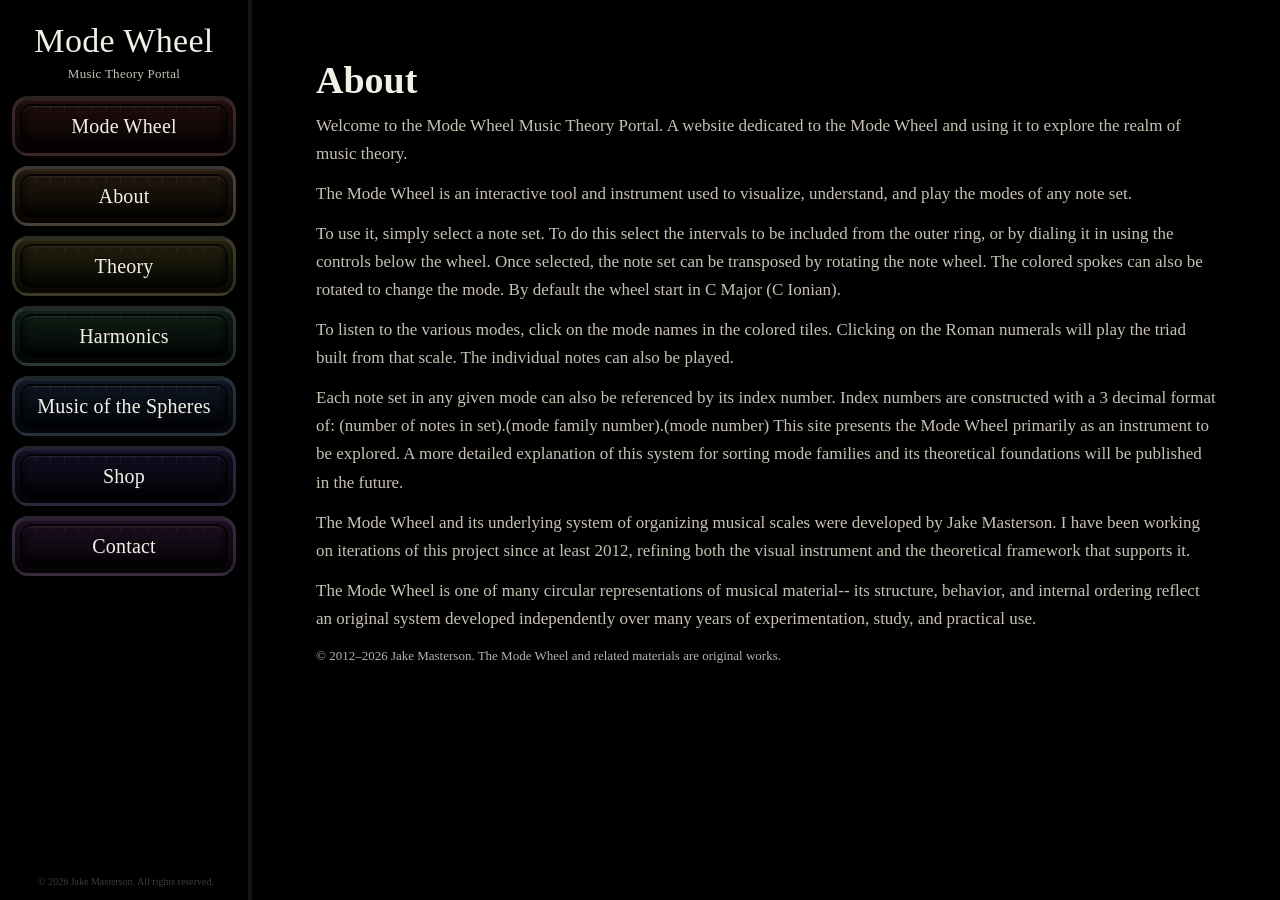
<file: about.html>
<!doctype html>
<html lang="en">
<head>
  <meta charset="utf-8" />
  <meta name="viewport" content="width=device-width, initial-scale=1" />
  <title>About — Mode Wheel</title>
  <meta name="description" content="Mode Wheel: an interactive instrument for exploring modes, scales, and harmonic structure." />
  <link rel="stylesheet" href="assets/site.css?v=5" />
</head>
<body>
  <div class="page">
    <aside class="rail stone" aria-label="Site navigation">
      <div class="brand">
        <a href="index.html">
          <div class="title">Mode Wheel</div>
          <div class="subtitle">Music Theory Portal</div>
        </a>
      </div>
 <a href="index.html" class="navbtn" style="--accent:var(--c-modewheel)"><span class="label">Mode Wheel</span></a>
      <a href="about.html" class="navbtn is-current" style="--accent:var(--c-about)"><span class="label">About</span></a>
      <a href="theory.html" class="navbtn" style="--accent:var(--c-theory)"><span class="label">Theory</span></a>
      <a href="harmonics.html" class="navbtn" style="--accent:var(--c-harmonics)"><span class="label">Harmonics</span></a>
      <a href="spheres.html" class="navbtn" style="--accent:var(--c-spheres)"><span class="label">Music of the Spheres</span></a>
      <a href="shop.html" class="navbtn" style="--accent:var(--c-shop)"><span class="label">Shop</span></a>
      <a href="contact.html" class="navbtn" style="--accent:var(--c-contact)"><span class="label">Contact</span></a>
    </aside>

    <div class="content">
      <header class="topbar stone mobile-header" aria-label="Mobile header">
        <div class="mobile-header-inner">
          <a class="brand" href="index.html" aria-label="Mode Wheel home">
            <div class="title">Mode Wheel</div>
            <div class="subtitle">Music Theory Portal</div>
          </a>

          <button class="hamburger" type="button" aria-label="Open menu" aria-expanded="false">☰</button>
        </div>

        <nav class="mobile-drawer" aria-label="Mobile navigation" hidden>
        <a href="index.html" class="navbtn" style="--accent:var(--c-modewheel)"><span class="label">Mode Wheel</span></a>
        <a href="about.html" class="navbtn is-current" style="--accent:var(--c-about)"><span class="label">About</span></a>
        <a href="theory.html" class="navbtn" style="--accent:var(--c-theory)"><span class="label">Theory</span></a>
        <a href="harmonics.html" class="navbtn" style="--accent:var(--c-harmonics)"><span class="label">Harmonics</span></a>
        <a href="spheres.html" class="navbtn" style="--accent:var(--c-spheres)"><span class="label">Music of the Spheres</span></a>
        <a href="shop.html" class="navbtn" style="--accent:var(--c-shop)"><span class="label">Shop</span></a>
        <a href="contact.html" class="navbtn" style="--accent:var(--c-contact)"><span class="label">Contact</span></a>
        </nav>
      </header>

      <main class="main">
        
<section class="card stone frame-outer"><div class="inlay"><div class="inlay">
  <h1>About</h1>
  <p>Welcome to the Mode Wheel Music Theory Portal. A website dedicated to the Mode Wheel and using it to explore the realm of music theory.</p>

<p>The Mode Wheel is an interactive tool and instrument used to visualize, understand, and play the modes of any note set.</p>

<p>To use it, simply select a note set. To do this select the intervals to be included from the outer ring, or by dialing it in using the controls below the wheel. Once selected, the note set can be transposed by rotating the note wheel. The colored spokes can also be rotated to change the mode. By default the wheel start in C Major (C Ionian).</p>

<p>To listen to the various modes, click on the mode names in the colored tiles. Clicking on the Roman numerals will play the triad built from that scale. The individual notes can also be played.</p>

<p>Each note set in any given mode can also be referenced by its index number. Index numbers are constructed with a 3 decimal format of: (number of notes in set).(mode family number).(mode number)
This site presents the Mode Wheel primarily as an instrument to be explored. A more detailed explanation of this system for sorting mode families and its theoretical foundations will be published in the future.</p>

<p>The Mode Wheel and its underlying system of organizing musical scales were developed by Jake Masterson. I have been working on iterations of this project since at least 2012, refining both the visual instrument and the theoretical framework that supports it.</p>

<p>The Mode Wheel is one of many circular representations of musical material-- its structure, behavior, and internal ordering reflect an original system developed independently over many years of experimentation, study, and practical use.
</p>

  <p class="note">© 2012–2026 Jake Masterson. The Mode Wheel and related materials are original works.</p>
</div></div></section>

      </main>

      <footer class="footer">
        © 2026 Jake Masterson. All rights reserved.
      </footer>
    </div>
  </div>
  <script src="assets/mobile-nav.js?v=5"></script>
</body>
</html>
</file>
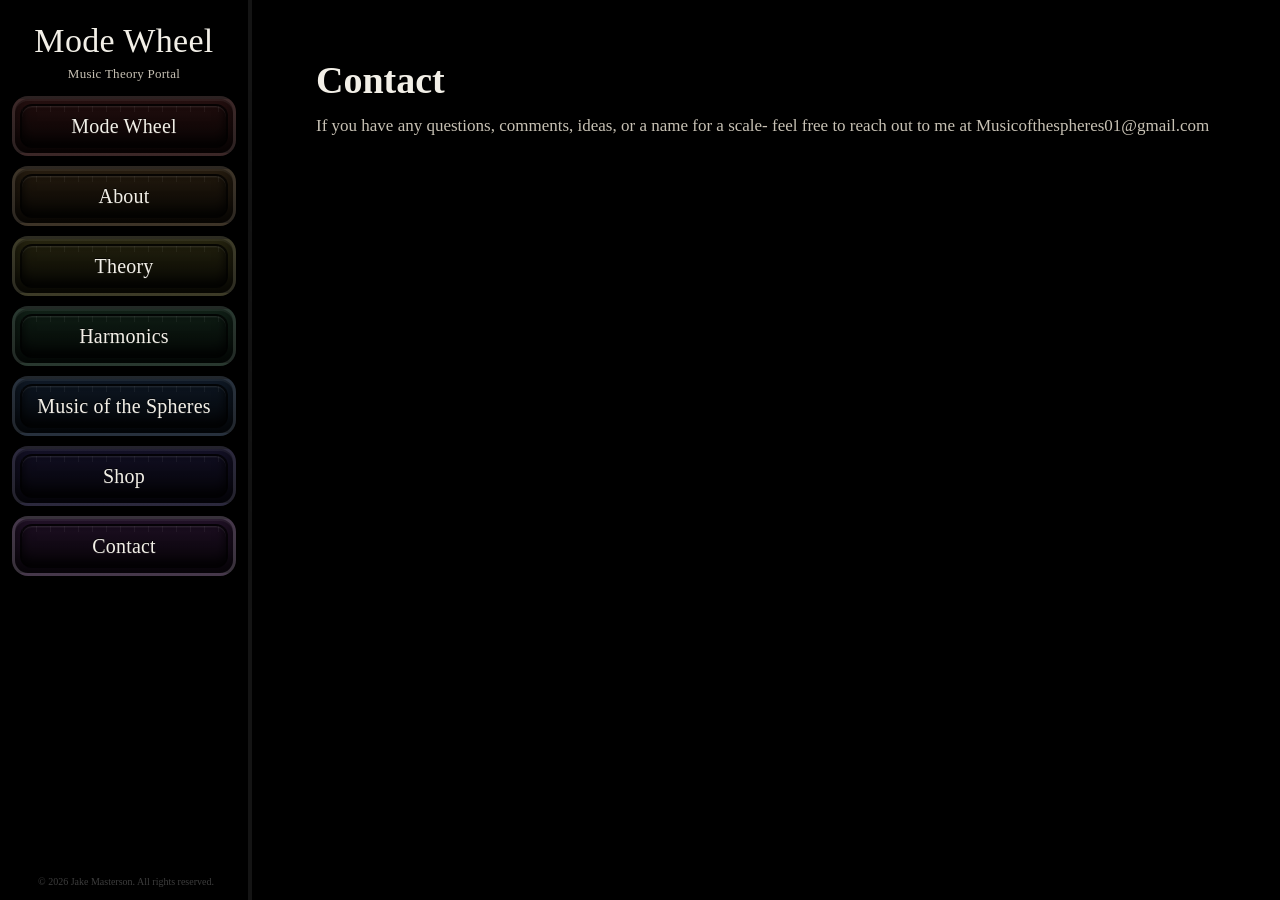
<file: contact.html>
<!doctype html>
<html lang="en">
<head>
  <meta charset="utf-8" />
  <meta name="viewport" content="width=device-width, initial-scale=1" />
  <title>Contact — Mode Wheel</title>
  <meta name="description" content="Mode Wheel: an interactive instrument for exploring modes, scales, and harmonic structure." />
  <link rel="stylesheet" href="assets/site.css?v=5" />
</head>
<body>
  <div class="page">
    <aside class="rail stone" aria-label="Site navigation">
      <div class="brand">
        <a href="index.html">
          <div class="title">Mode Wheel</div>
          <div class="subtitle">Music Theory Portal</div>
        </a>
      </div>
<a href="index.html" class="navbtn" style="--accent:var(--c-modewheel)"><span class="label">Mode Wheel</span></a>
      <a href="about.html" class="navbtn" style="--accent:var(--c-about)"><span class="label">About</span></a>
 <a href="theory.html" class="navbtn" style="--accent:var(--c-theory)"><span class="label">Theory</span></a>
      <a href="harmonics.html" class="navbtn" style="--accent:var(--c-harmonics)"><span class="label">Harmonics</span></a>
      <a href="spheres.html" class="navbtn" style="--accent:var(--c-spheres)"><span class="label">Music of the Spheres</span></a>
      <a href="shop.html" class="navbtn" style="--accent:var(--c-shop)"><span class="label">Shop</span></a>
      <a href="contact.html" class="navbtn is-current" style="--accent:var(--c-contact)"><span class="label">Contact</span></a>
    </aside>

    <div class="content">
      <header class="topbar stone mobile-header" aria-label="Mobile header">
        <div class="mobile-header-inner">
          <a class="brand" href="index.html" aria-label="Mode Wheel home">
            <div class="title">Mode Wheel</div>
            <div class="subtitle">Music Theory Portal</div>
          </a>

          <button class="hamburger" type="button" aria-label="Open menu" aria-expanded="false">☰</button>
        </div>

        <nav class="mobile-drawer" aria-label="Mobile navigation" hidden>
        <a href="index.html" class="navbtn" style="--accent:var(--c-modewheel)"><span class="label">Mode Wheel</span></a>
        <a href="about.html" class="navbtn" style="--accent:var(--c-about)"><span class="label">About</span></a>
        <a href="theory.html" class="navbtn" style="--accent:var(--c-theory)"><span class="label">Theory</span></a>
        <a href="harmonics.html" class="navbtn" style="--accent:var(--c-harmonics)"><span class="label">Harmonics</span></a>
        <a href="spheres.html" class="navbtn" style="--accent:var(--c-spheres)"><span class="label">Music of the Spheres</span></a>
        <a href="shop.html" class="navbtn" style="--accent:var(--c-shop)"><span class="label">Shop</span></a>
        <a href="contact.html" class="navbtn is-current" style="--accent:var(--c-contact)"><span class="label">Contact</span></a>
        </nav>
      </header>

      <main class="main">
        
<section class="card stone frame-outer"><div class="inlay"><div class="inlay">
  <h1>Contact</h1>
  <p>If you have any questions, comments, ideas, or a name for a scale- feel free to reach out to me at Musicofthespheres01@gmail.com</p>
</div></div></section>

      </main>

      <footer class="footer">
        © 2026 Jake Masterson. All rights reserved.
      </footer>
    </div>
  </div>
  <script src="assets/mobile-nav.js?v=5"></script>
</body>
</html>
</file>
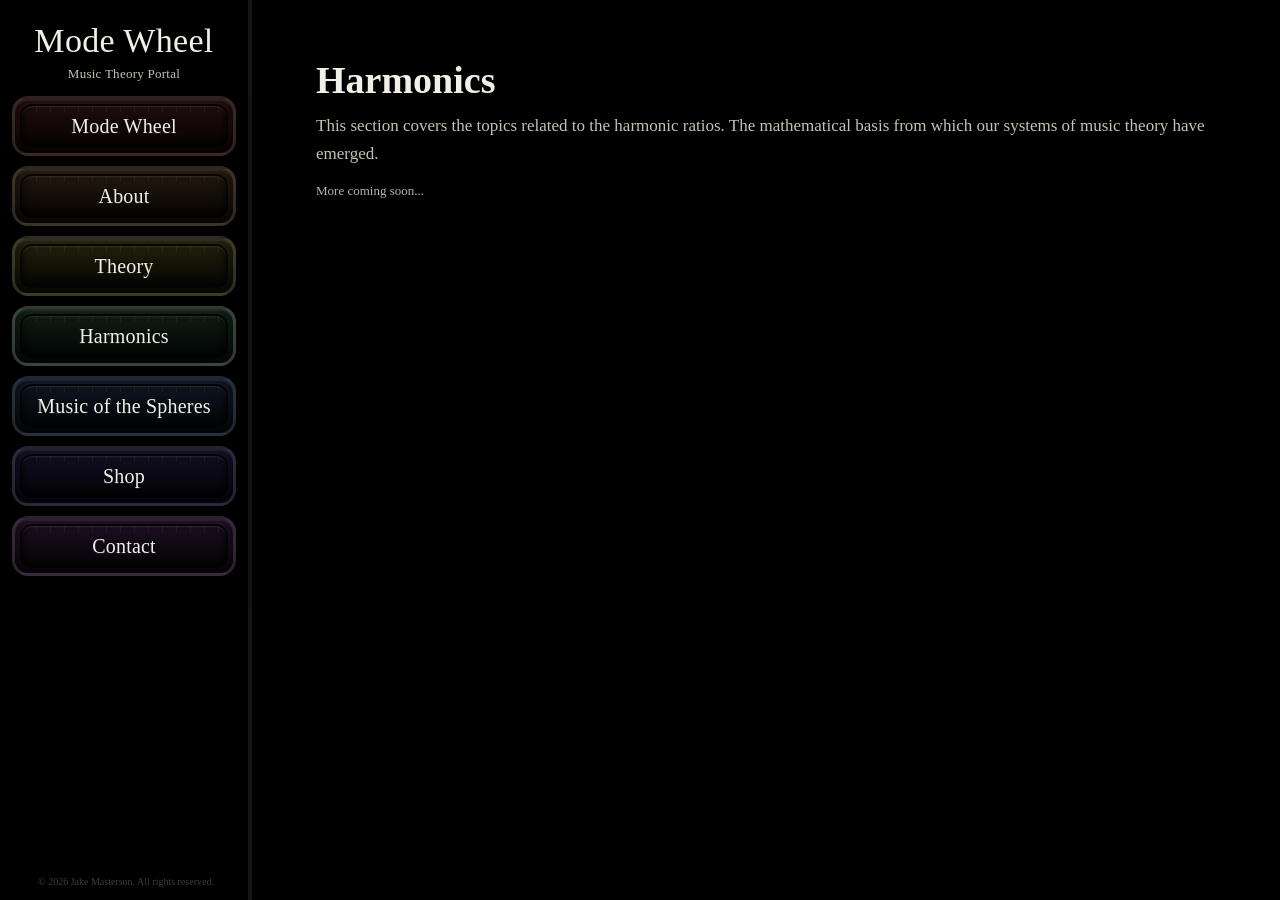
<file: harmonics.html>
<!doctype html>
<html lang="en">
<head>
  <meta charset="utf-8" />
  <meta name="viewport" content="width=device-width, initial-scale=1" />
  <title>Harmonics — Mode Wheel</title>
  <meta name="description" content="Mode Wheel: an interactive instrument for exploring modes, scales, and harmonic structure." />
  <link rel="stylesheet" href="assets/site.css?v=5" />
</head>
<body>
  <div class="page">
    <aside class="rail stone" aria-label="Site navigation">
      <div class="brand">
        <a href="index.html">
          <div class="title">Mode Wheel</div>
          <div class="subtitle">Music Theory Portal</div>
        </a>
      </div>
<a href="index.html" class="navbtn" style="--accent:var(--c-modewheel)"><span class="label">Mode Wheel</span></a>
      <a href="about.html" class="navbtn" style="--accent:var(--c-about)"><span class="label">About</span></a>
  <a href="theory.html" class="navbtn" style="--accent:var(--c-theory)"><span class="label">Theory</span></a>
      <a href="harmonics.html" class="navbtn is-current" style="--accent:var(--c-harmonics)"><span class="label">Harmonics</span></a>
      <a href="spheres.html" class="navbtn" style="--accent:var(--c-spheres)"><span class="label">Music of the Spheres</span></a>
      <a href="shop.html" class="navbtn" style="--accent:var(--c-shop)"><span class="label">Shop</span></a>
      <a href="contact.html" class="navbtn" style="--accent:var(--c-contact)"><span class="label">Contact</span></a>
    </aside>

    <div class="content">
      <header class="topbar stone mobile-header" aria-label="Mobile header">
        <div class="mobile-header-inner">
          <a class="brand" href="index.html" aria-label="Mode Wheel home">
            <div class="title">Mode Wheel</div>
            <div class="subtitle">Music Theory Portal</div>
          </a>

          <button class="hamburger" type="button" aria-label="Open menu" aria-expanded="false">☰</button>
        </div>

        <nav class="mobile-drawer" aria-label="Mobile navigation" hidden>
        <a href="index.html" class="navbtn" style="--accent:var(--c-modewheel)"><span class="label">Mode Wheel</span></a>
        <a href="about.html" class="navbtn" style="--accent:var(--c-about)"><span class="label">About</span></a>
        <a href="theory.html" class="navbtn" style="--accent:var(--c-theory)"><span class="label">Theory</span></a>
        <a href="harmonics.html" class="navbtn is-current" style="--accent:var(--c-harmonics)"><span class="label">Harmonics</span></a>
        <a href="spheres.html" class="navbtn" style="--accent:var(--c-spheres)"><span class="label">Music of the Spheres</span></a>
        <a href="shop.html" class="navbtn" style="--accent:var(--c-shop)"><span class="label">Shop</span></a>
        <a href="contact.html" class="navbtn" style="--accent:var(--c-contact)"><span class="label">Contact</span></a>
        </nav>
      </header>

      <main class="main">
        
<section class="card stone frame-outer"><div class="inlay"><div class="inlay">
  <h1>Harmonics</h1>
  <p>This section covers the topics related to the harmonic ratios. The mathematical basis from which our systems of music theory have emerged.</p>
  <p class="note">More coming soon...</p>
</div></div></section>

      </main>

      <footer class="footer">
        © 2026 Jake Masterson. All rights reserved.
      </footer>
    </div>
  </div>
  <script src="assets/mobile-nav.js?v=5"></script>
</body>
</html>
</file>
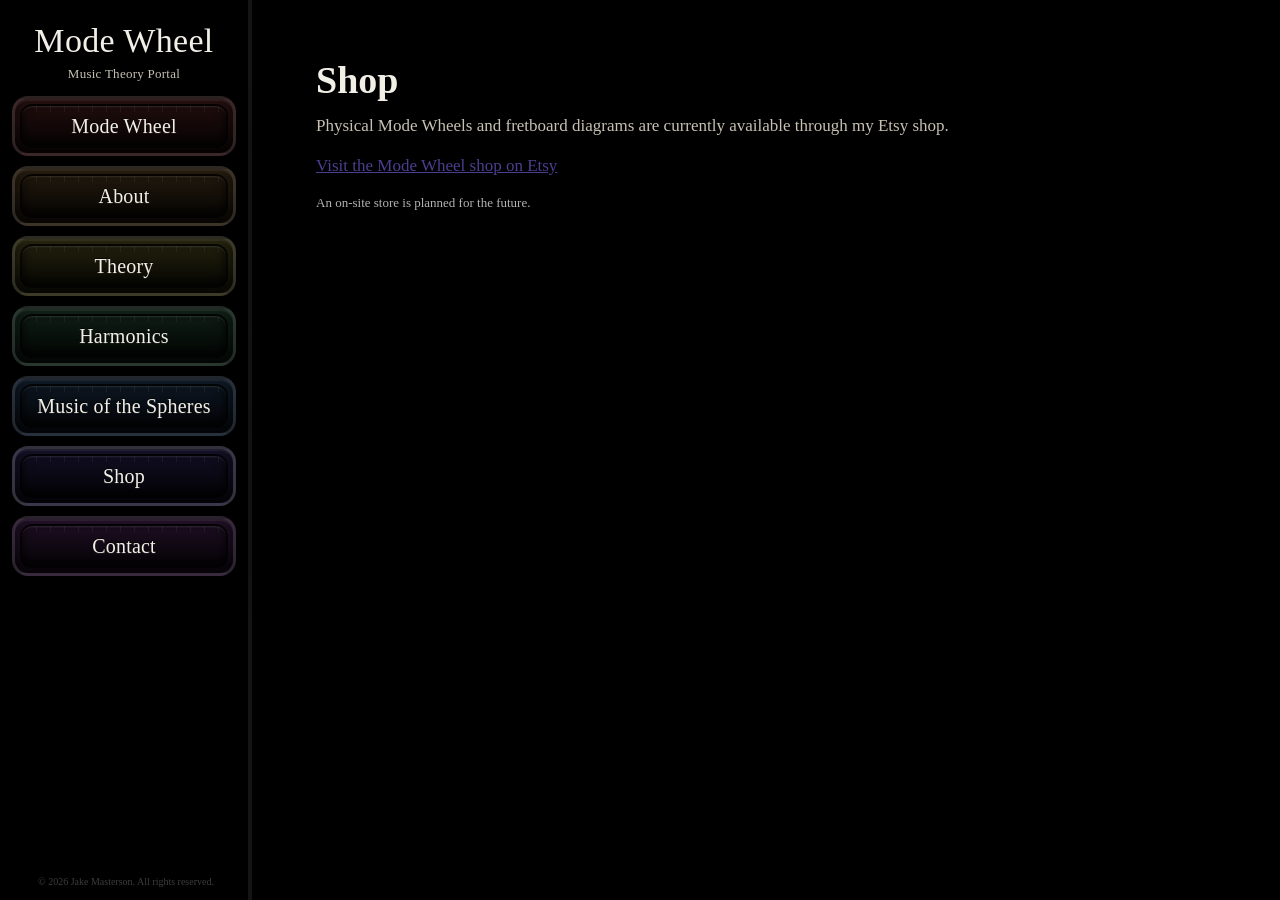
<file: shop.html>
<!doctype html>
<html lang="en">
<head>
  <meta charset="utf-8" />
  <meta name="viewport" content="width=device-width, initial-scale=1" />
  <title>Shop — Mode Wheel</title>
  <meta name="description" content="Mode Wheel: an interactive instrument for exploring modes, scales, and harmonic structure." />
  <link rel="stylesheet" href="assets/site.css?v=5" />
</head>
<body>
  <div class="page">
    <aside class="rail stone" aria-label="Site navigation">
      <div class="brand">
        <a href="index.html">
          <div class="title">Mode Wheel</div>
          <div class="subtitle">Music Theory Portal</div>
        </a>
      </div>
 <a href="index.html" class="navbtn" style="--accent:var(--c-modewheel)"><span class="label">Mode Wheel</span></a>
      <a href="about.html" class="navbtn" style="--accent:var(--c-about)"><span class="label">About</span></a>
 <a href="theory.html" class="navbtn" style="--accent:var(--c-theory)"><span class="label">Theory</span></a>
      <a href="harmonics.html" class="navbtn" style="--accent:var(--c-harmonics)"><span class="label">Harmonics</span></a>
      <a href="spheres.html" class="navbtn" style="--accent:var(--c-spheres)"><span class="label">Music of the Spheres</span></a>
      <a href="shop.html" class="navbtn is-current" style="--accent:var(--c-shop)"><span class="label">Shop</span></a>
      <a href="contact.html" class="navbtn" style="--accent:var(--c-contact)"><span class="label">Contact</span></a>
    </aside>

    <div class="content">
      <header class="topbar stone mobile-header" aria-label="Mobile header">
        <div class="mobile-header-inner">
          <a class="brand" href="index.html" aria-label="Mode Wheel home">
            <div class="title">Mode Wheel</div>
            <div class="subtitle">Music Theory Portal</div>
          </a>

          <button class="hamburger" type="button" aria-label="Open menu" aria-expanded="false">☰</button>
        </div>

        <nav class="mobile-drawer" aria-label="Mobile navigation" hidden>
        <a href="index.html" class="navbtn" style="--accent:var(--c-modewheel)"><span class="label">Mode Wheel</span></a>
        <a href="about.html" class="navbtn" style="--accent:var(--c-about)"><span class="label">About</span></a>
        <a href="theory.html" class="navbtn" style="--accent:var(--c-theory)"><span class="label">Theory</span></a>
        <a href="harmonics.html" class="navbtn" style="--accent:var(--c-harmonics)"><span class="label">Harmonics</span></a>
        <a href="spheres.html" class="navbtn" style="--accent:var(--c-spheres)"><span class="label">Music of the Spheres</span></a>
        <a href="shop.html" class="navbtn is-current" style="--accent:var(--c-shop)"><span class="label">Shop</span></a>
        <a href="contact.html" class="navbtn" style="--accent:var(--c-contact)"><span class="label">Contact</span></a>
        </nav>
      </header>

      <main class="main">
        
<section class="card stone frame-outer"><div class="inlay"><div class="inlay">
  <h1>Shop</h1>
  <p>
  Physical Mode Wheels and fretboard diagrams are currently available through my Etsy shop.
</p>

<p>
<a href="https://www.etsy.com/shop/MusicOfTheSphere"
   target="_blank"
   rel="noopener noreferrer"
   style="color: var(--c-shop); text-decoration: underline;">
  Visit the Mode Wheel shop on Etsy
</a>
</p>

<p class="note">
  An on-site store is planned for the future.
</p>
</div></div></section>

      </main>

      <footer class="footer">
        © 2026 Jake Masterson. All rights reserved.
      </footer>
    </div>
  </div>
  <script src="assets/mobile-nav.js?v=5"></script>
</body>
</html>
</file>
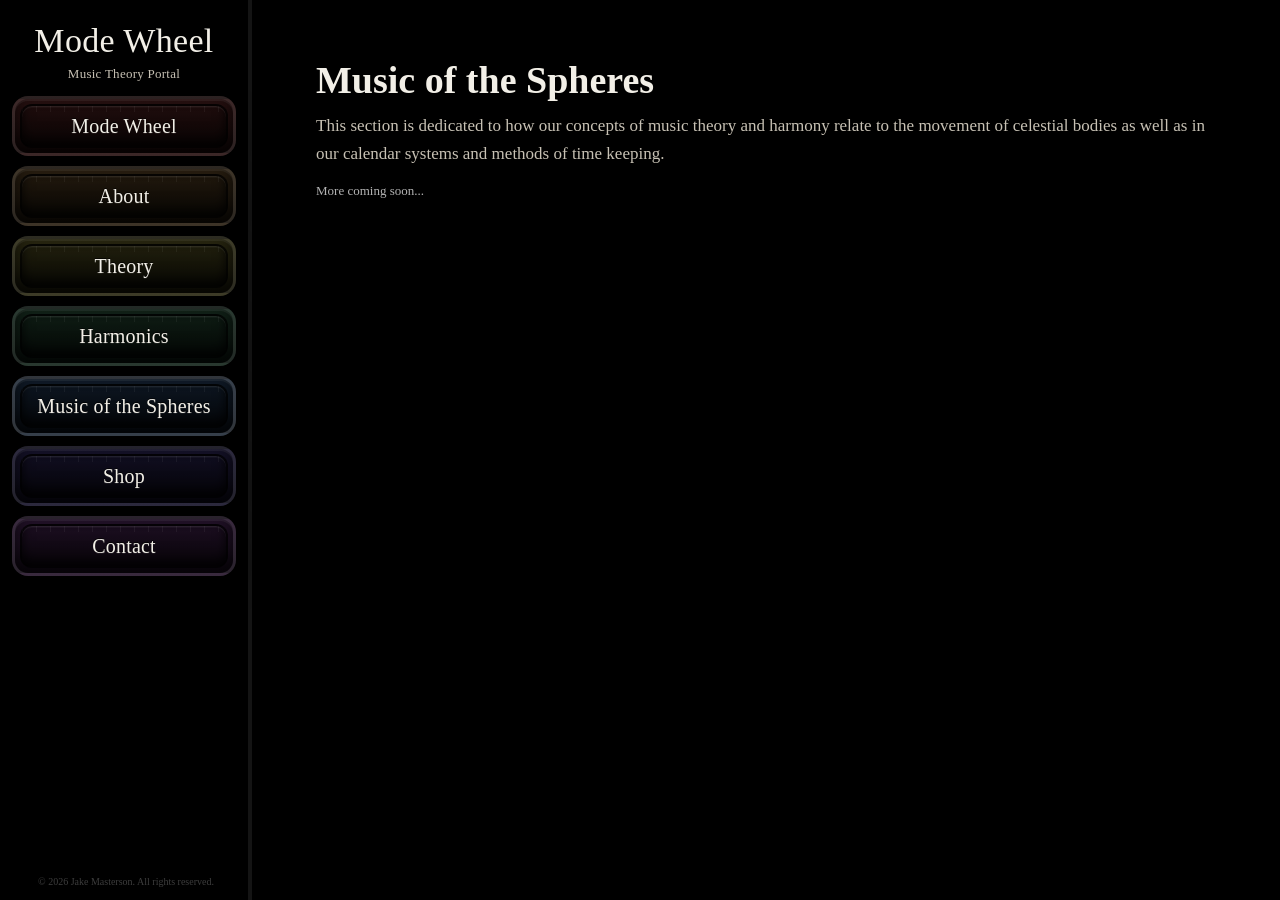
<file: spheres.html>
<!doctype html>
<html lang="en">
<head>
  <meta charset="utf-8" />
  <meta name="viewport" content="width=device-width, initial-scale=1" />
  <title>Music of the Spheres — Mode Wheel</title>
  <meta name="description" content="Mode Wheel: an interactive instrument for exploring modes, scales, and harmonic structure." />
  <link rel="stylesheet" href="assets/site.css?v=5" />
</head>
<body>
  <div class="page">
    <aside class="rail stone" aria-label="Site navigation">
      <div class="brand">
        <a href="index.html">
          <div class="title">Mode Wheel</div>
          <div class="subtitle">Music Theory Portal</div>
        </a>
      </div>
 <a href="index.html" class="navbtn" style="--accent:var(--c-modewheel)"><span class="label">Mode Wheel</span></a>
      <a href="about.html" class="navbtn" style="--accent:var(--c-about)"><span class="label">About</span></a>
      <a href="theory.html" class="navbtn" style="--accent:var(--c-theory)"><span class="label">Theory</span></a>
 <a href="harmonics.html" class="navbtn" style="--accent:var(--c-harmonics)"><span class="label">Harmonics</span></a>
      <a href="spheres.html" class="navbtn is-current" style="--accent:var(--c-spheres)"><span class="label">Music of the Spheres</span></a>
      <a href="shop.html" class="navbtn" style="--accent:var(--c-shop)"><span class="label">Shop</span></a>
      <a href="contact.html" class="navbtn" style="--accent:var(--c-contact)"><span class="label">Contact</span></a>
    </aside>

    <div class="content">
      <header class="topbar stone mobile-header" aria-label="Mobile header">
        <div class="mobile-header-inner">
          <a class="brand" href="index.html" aria-label="Mode Wheel home">
            <div class="title">Mode Wheel</div>
            <div class="subtitle">Music Theory Portal</div>
          </a>

          <button class="hamburger" type="button" aria-label="Open menu" aria-expanded="false">☰</button>
        </div>

        <nav class="mobile-drawer" aria-label="Mobile navigation" hidden>
        <a href="index.html" class="navbtn" style="--accent:var(--c-modewheel)"><span class="label">Mode Wheel</span></a>
        <a href="about.html" class="navbtn" style="--accent:var(--c-about)"><span class="label">About</span></a>
        <a href="theory.html" class="navbtn" style="--accent:var(--c-theory)"><span class="label">Theory</span></a>
        <a href="harmonics.html" class="navbtn" style="--accent:var(--c-harmonics)"><span class="label">Harmonics</span></a>
        <a href="spheres.html" class="navbtn is-current" style="--accent:var(--c-spheres)"><span class="label">Music of the Spheres</span></a>
        <a href="shop.html" class="navbtn" style="--accent:var(--c-shop)"><span class="label">Shop</span></a>
        <a href="contact.html" class="navbtn" style="--accent:var(--c-contact)"><span class="label">Contact</span></a>
        </nav>
      </header>

      <main class="main">
        
<section class="card stone frame-outer"><div class="inlay"><div class="inlay">
  <h1>Music of the Spheres</h1>
  <p>This section is dedicated to how our concepts of music theory and harmony relate to the movement of celestial bodies as well as in our calendar systems and methods of time keeping.</p>
  <p class="note">More coming soon...</p>
</div></div></section>

      </main>

      <footer class="footer">
        © 2026 Jake Masterson. All rights reserved.
      </footer>
    </div>
  </div>
  <script src="assets/mobile-nav.js?v=5"></script>
</body>
</html>
</file>
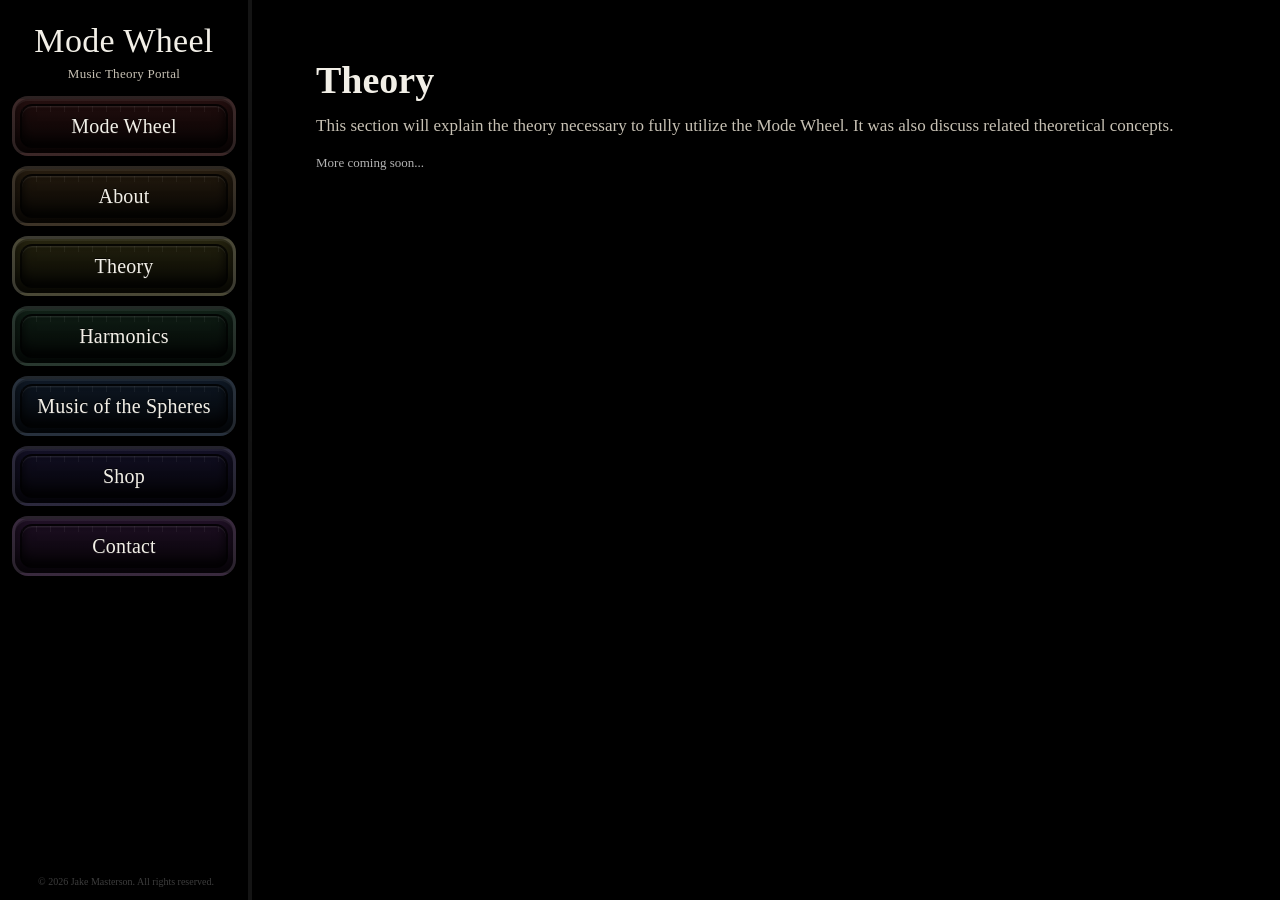
<file: theory.html>
<!doctype html>
<html lang="en">
<head>
  <meta charset="utf-8" />
  <meta name="viewport" content="width=device-width, initial-scale=1" />
  <title>Theory — Mode Wheel</title>
  <meta name="description" content="Mode Wheel: an interactive instrument for exploring modes, scales, and harmonic structure." />
  <link rel="stylesheet" href="assets/site.css?v=5" />
</head>
<body>
  <div class="page">
    <aside class="rail stone" aria-label="Site navigation">
      <div class="brand">
        <a href="index.html">
          <div class="title">Mode Wheel</div>
          <div class="subtitle">Music Theory Portal</div>
        </a>
      </div>
  <a href="index.html" class="navbtn" style="--accent:var(--c-modewheel)"><span class="label">Mode Wheel</span></a>
     <a href="about.html" class="navbtn" style="--accent:var(--c-about)"><span class="label">About</span></a>
      <a href="theory.html" class="navbtn is-current" style="--accent:var(--c-theory)"><span class="label">Theory</span></a>
      <a href="harmonics.html" class="navbtn" style="--accent:var(--c-harmonics)"><span class="label">Harmonics</span></a>
      <a href="spheres.html" class="navbtn" style="--accent:var(--c-spheres)"><span class="label">Music of the Spheres</span></a>
      <a href="shop.html" class="navbtn" style="--accent:var(--c-shop)"><span class="label">Shop</span></a>
      <a href="contact.html" class="navbtn" style="--accent:var(--c-contact)"><span class="label">Contact</span></a>
    </aside>

    <div class="content">
      <header class="topbar stone mobile-header" aria-label="Mobile header">
        <div class="mobile-header-inner">
          <a class="brand" href="index.html" aria-label="Mode Wheel home">
            <div class="title">Mode Wheel</div>
            <div class="subtitle">Music Theory Portal</div>
          </a>

          <button class="hamburger" type="button" aria-label="Open menu" aria-expanded="false">☰</button>
        </div>

        <nav class="mobile-drawer" aria-label="Mobile navigation" hidden>
        <a href="index.html" class="navbtn" style="--accent:var(--c-modewheel)"><span class="label">Mode Wheel</span></a>
        <a href="about.html" class="navbtn" style="--accent:var(--c-about)"><span class="label">About</span></a>
        <a href="theory.html" class="navbtn is-current" style="--accent:var(--c-theory)"><span class="label">Theory</span></a>
        <a href="harmonics.html" class="navbtn" style="--accent:var(--c-harmonics)"><span class="label">Harmonics</span></a>
        <a href="spheres.html" class="navbtn" style="--accent:var(--c-spheres)"><span class="label">Music of the Spheres</span></a>
        <a href="shop.html" class="navbtn" style="--accent:var(--c-shop)"><span class="label">Shop</span></a>
        <a href="contact.html" class="navbtn" style="--accent:var(--c-contact)"><span class="label">Contact</span></a>
        </nav>
      </header>

      <main class="main">
        
<section class="card stone frame-outer"><div class="inlay"><div class="inlay">
  <h1>Theory</h1>
  <p>This section will explain the theory necessary to fully utilize the Mode Wheel. It was also discuss related theoretical concepts.</p>
  <p class="note">More coming soon...</p>
</div></div></section>

      </main>

      <footer class="footer">
        © 2026 Jake Masterson. All rights reserved.
      </footer>
    </div>
  </div>
  <script src="assets/mobile-nav.js?v=5"></script>
</body>
</html>
</file>
<file: assets/site.css>
:root{
  --bg:#050507;
  --bg2:#010102;

  --ivory:#f2efe7;
  --muted:#c7c1b4;

  /* Deep stone base */
  --stoneA:#24252a;
  --stoneB:#17181c;
  --stoneC:#2f3037;

  /* Muted spectrum */
  --c-modewheel:#8a3a3a;
  --c-about:#8f6a3a;
  --c-theory:#8f883a;
  --c-harmonics:#3f7a57;
  --c-spheres:#3a5f8f;
  --c-shop:#4a3f8f;
  --c-contact:#7a3f8f;


  --railW: 252px;
  --btnH: 60px;

  --radius: 16px;
  --radiusInner: 12px;
  --frameW: 3px;
}

/* ===== Base ===== */
*{ box-sizing:border-box; }
html, body{
  height:100%;
  margin:0;
  color: var(--ivory);
  background:
    radial-gradient(circle at 30% 20%, rgba(255,255,255,.04), rgba(255,255,255,0) 55%),
    radial-gradient(circle at 75% 65%, rgba(255,255,255,.02), rgba(255,255,255,0) 58%),
    linear-gradient(180deg, var(--bg) 0%, var(--bg2) 85%);
  font-family: "Cormorant Garamond", Garamond, "Palatino Linotype", Palatino, serif;
}

a{ color:inherit; text-decoration:none; }
a:focus, button:focus{ outline: 2px solid rgba(255,255,255,.30); outline-offset: 3px; }

.page{ min-height:100vh; display:flex; }

/* ===== Stone + Frame (refined, no crosshatch) ===== */
.stone{
  /* subtle marbling using large soft gradients */
  background:
    radial-gradient(circle at 18% 28%, rgba(255,255,255,.05), rgba(255,255,255,0) 52%),
    radial-gradient(circle at 70% 78%, rgba(0,0,0,.55), rgba(0,0,0,0) 58%),
    radial-gradient(circle at 65% 30%, rgba(255,255,255,.02), rgba(255,255,255,0) 55%),
    linear-gradient(180deg, var(--stoneA), var(--stoneB));
}

.frame-outer{
  position:relative;
  border-radius: var(--radius);
  border: var(--frameW) solid rgba(255,255,255,.10);
  box-shadow:
    inset 0 2px 0 rgba(255,255,255,.06),
    inset 0 -12px 20px rgba(0,0,0,.65),
    0 18px 36px rgba(0,0,0,.48);
  overflow:hidden;
}

/* corner ornaments (rune-like cuts) */
.frame-outer::before{
  content:"";
  position:absolute;
  inset:0;
  pointer-events:none;
  opacity:.75;
  background:
    /* top-left */
    linear-gradient(135deg, rgba(255,255,255,.10), rgba(255,255,255,0) 26%) top left / 40px 40px no-repeat,
    linear-gradient(315deg, rgba(0,0,0,.55), rgba(0,0,0,0) 26%) top left / 40px 40px no-repeat,
    /* top-right */
    linear-gradient(225deg, rgba(255,255,255,.10), rgba(255,255,255,0) 26%) top right / 40px 40px no-repeat,
    linear-gradient(45deg, rgba(0,0,0,.55), rgba(0,0,0,0) 26%) top right / 40px 40px no-repeat,
    /* bottom-left */
    linear-gradient(45deg, rgba(255,255,255,.08), rgba(255,255,255,0) 26%) bottom left / 40px 40px no-repeat,
    linear-gradient(135deg, rgba(0,0,0,.60), rgba(0,0,0,0) 26%) bottom left / 40px 40px no-repeat,
    /* bottom-right */
    linear-gradient(315deg, rgba(255,255,255,.08), rgba(255,255,255,0) 26%) bottom right / 40px 40px no-repeat,
    linear-gradient(225deg, rgba(0,0,0,.60), rgba(0,0,0,0) 26%) bottom right / 40px 40px no-repeat;
}

/* inner bevel (inlay edge) — kept tight to preserve space */
.frame-outer::after{
  content:"";
  position:absolute;
  inset: 8px;
  border-radius: var(--radiusInner);
  border: 2px solid rgba(0,0,0,.62);
  box-shadow:
    inset 0 1px 0 rgba(255,255,255,.04),
    inset 0 2px 0 rgba(255,255,255,.025),
    inset 0 -3px 10px rgba(0,0,0,.60);
  pointer-events:none;
}

/* inlaid panel */
.inlay{
  position:relative;
  border-radius: var(--radiusInner);
  background:
    radial-gradient(circle at 50% 25%, rgba(255,255,255,.04), rgba(255,255,255,0) 58%),
    linear-gradient(180deg, rgba(0,0,0,.20), rgba(0,0,0,.55));
  border: 2px solid rgba(255,255,255,.05);
  box-shadow:
    inset 0 10px 20px rgba(0,0,0,.70),
    inset 0 1px 0 rgba(255,255,255,.04);
}

/* ===== Desktop rail ===== */
.rail{
  width: var(--railW);
  flex: 0 0 var(--railW);
  padding: 16px 12px;
  position: sticky;
  top: 0;
  height: 100vh;
  display:none;
  border-right: 4px solid rgba(255,255,255,.08);
  box-shadow: 14px 0 28px rgba(0,0,0,.45);
}

.brand{
  text-align:center;
  margin: 6px 6px 14px;
}
.brand .title{
  font-size: 34px;
  letter-spacing: .01em;
  text-shadow: 0 2px 0 rgba(0,0,0,.60), 0 18px 30px rgba(0,0,0,.35);
}
.brand .subtitle{
  margin-top: 6px;
  font-size: 13px;
  color: var(--muted);
  letter-spacing: .02em;
}

/* ===== Nav buttons: full-color stone tint, refined frame ===== */
.navbtn{
  position:relative;
  display:flex;
  align-items:center;
  justify-content:center;
  height: var(--btnH);
  width: 100%;
  margin: 0 0 10px;
  padding: 0 14px;
  border:0;
  cursor:pointer;
  border-radius: var(--radius);
  color: var(--ivory);
  font-size: 20px;
  letter-spacing: .01em;
  user-select:none;
}

/* button slab (tinted stone) */
.navbtn::before{
  content:"";
  position:absolute;
  inset:0;
  border-radius: var(--radius);
  /* accent tint across entire slab */
  background:
    radial-gradient(circle at 20% 25%, rgba(255,255,255,.05), rgba(255,255,255,0) 55%),
    radial-gradient(circle at 70% 80%, rgba(0,0,0,.55), rgba(0,0,0,0) 60%),
    linear-gradient(180deg,
      color-mix(in srgb, var(--accent) 28%, var(--stoneC)),
      color-mix(in srgb, var(--accent) 18%, var(--stoneB)));
  border: 3px solid rgba(255,255,255,.10);
  box-shadow:
    inset 0 2px 0 rgba(255,255,255,.06),
    inset 0 -10px 18px rgba(0,0,0,.70),
    0 14px 28px rgba(0,0,0,.48);
  pointer-events:none;
}

/* inner frame + rune corners (compact) */
.navbtn::after{
  content:"";
  position:absolute;
  inset: 8px;
  border-radius: var(--radiusInner);
  border: 2px solid rgba(0,0,0,.65);
  box-shadow:
    inset 0 1px 0 rgba(255,255,255,.05),
    inset 0 2px 0 rgba(255,255,255,.03),
    inset 0 -3px 10px rgba(0,0,0,.62);
  background:
    /* faint runic notches near top */
    repeating-linear-gradient(90deg, rgba(255,255,255,.06) 0 1px, rgba(255,255,255,0) 1px 14px) top / 100% 6px no-repeat,
    linear-gradient(180deg, rgba(0,0,0,.12), rgba(0,0,0,.50));
  pointer-events:none;
}

.navbtn .label{
  position:relative;
  z-index:2;
  text-shadow: 0 -1px 0 rgba(0,0,0,.70), 0 1px 0 rgba(255,255,255,.08);
}

/* current page: slightly brighter border, no glow */
.navbtn.is-current::before{
  border-color: rgba(255,255,255,.16);
}

/* hover: heavy lift */
.navbtn:hover::before{ box-shadow:
    inset 0 2px 0 rgba(255,255,255,.07),
    inset 0 -10px 18px rgba(0,0,0,.70),
    0 18px 34px rgba(0,0,0,.56);
}
.navbtn:active{ transform: translateY(1px); }
.navbtn:active::before{
  box-shadow:
    inset 0 3px 12px rgba(0,0,0,.80),
    inset 0 1px 0 rgba(255,255,255,.04),
    0 12px 24px rgba(0,0,0,.50);
}

/* ===== Mobile topbar ===== */
.topbar{
  position: sticky;
  top: 0;
  z-index: 20;
  width: 100%;
  display:flex;
  flex-direction:column;
  align-items:center;
  gap: 10px;
  padding: 14px 12px 12px;
  border-bottom: 4px solid rgba(255,255,255,.08);
  box-shadow: 0 16px 26px rgba(0,0,0,.45);
}

.topbar .brand .title{ font-size: 30px; }
.topbar .brand .subtitle{ font-size: 12px; }

.mobile-nav{
  width: min(760px, 100%);
  display:grid;
  gap: 10px;
}
.mobile-nav .row{
  display:grid;
  gap: 10px;
  justify-content:center;
}
.mobile-nav .row.top{ grid-template-columns: repeat(4, minmax(0, 1fr)); }
.mobile-nav .row.bottom{ grid-template-columns: repeat(3, minmax(0, 1fr)); }

.mobile-nav .navbtn{
  height: 58px;
  font-size: 16px;
  margin: 0;
}

/* ===== Content ===== */
.content{
  flex: 1 1 auto;
  min-width: 0;
  display:flex;
  flex-direction:column;
}
.main{
  flex: 1 1 auto;
  min-height: 0;
  padding: 18px;
}

/* Wheel stage */
#wheel-stage{
  width: 100%;
  min-height: calc(100vh - 44px);
  height: auto;
  border-radius: 18px;
  overflow: hidden;
}
#wheel-stage .inlay{
  position: relative;
  inset: auto;
  padding: 18px;
  display: block;
  text-align: center;
}

#wheel-stage h1{
  margin: 0 0 10px;
  font-size: 34px;
}
#wheel-stage p{
  margin: 0 0 10px;
  color: var(--muted);
  line-height: 1.55;
  font-size: 16px;
}

/* Standard page card */
.card{
  max-width: 980px;
  margin: 0 auto;
  padding: 0; /* inlay handles padding */
  border-radius: 18px;
}
.card .inlay{
  padding: 20px;
}
.card h1{
  margin: 0 0 10px;
  font-size: 38px;
  text-shadow: 0 2px 0 rgba(0,0,0,.65);
}
.card p{
  margin: 0 0 12px;
  color: var(--muted);
  line-height: 1.65;
  font-size: 17px;
}
.card .note{
  font-size: 13px;
  color: rgba(255,255,255,.70);
}

.footer{
  padding: 14px 18px 20px;
  color: rgba(255,255,255,.60);
  font-size: 12px;
  text-align:center;
}

/* ===== Responsive ===== */
@media (min-width: 900px){
  .rail{ display:block; }
  .topbar{ display:none; }
  .content{ width: calc(100vw - var(--railW)); }
}

@media (max-width: 420px){
  .mobile-nav .navbtn{ font-size: 14px; }
}



/* === Mobile layout adjustments === */
@media (max-width: 820px) {
  .mobile-header {
    position: sticky;
    top: 0;
    z-index: 50;
    padding: 8px 10px;
    position: relative; /* for absolutely-positioned drawer */
  }

  .mobile-header-inner {
    display: flex;
    align-items: center;
    justify-content: space-between;
    gap: 10px;
  }

  .mobile-header .title { font-size: 18px; }
  .mobile-header .subtitle { font-size: 12px; opacity: 0.85; }

  .hamburger {
    font-size: 22px;
    padding: 8px 12px;
    border-radius: 12px;
    border: 1px solid rgba(255,255,255,0.15);
    background: rgba(0,0,0,0.25);
    color: inherit;
  }

  /* Drawer is hidden by default (do not override the [hidden] attribute) */
  .mobile-drawer[hidden] { display: none !important; }

  /* When opened, show as an overlay so it doesn't push the wheel down */
  .mobile-drawer {
    position: absolute;
    left: 10px;
    right: 10px;
    top: calc(100% + 8px);
    padding: 10px;
    border-radius: 14px;
    border: 1px solid rgba(255,255,255,0.12);
    background: rgba(0,0,0,0.62);
    display: grid;
    gap: 8px;
    z-index: 60;
  }

  .mobile-drawer a{
    text-decoration:none;
    color: inherit;
  }


/* Remove frames/inlays on mobile */
  .frame-outer,
  .stone.frame-outer,
  #wheel-stage.frame-outer,
  .inlay {
    border: none !important;
    box-shadow: none !important;
    background: transparent !important;
    padding: 0 !important;
    overflow: visible !important;     /* critical: undo overflow:hidden from .frame-outer */
    border-radius: 0 !important;      /* avoid subtle clipping/warping on tiny screens */
  }
  .frame-outer::before,
  .frame-outer::after{
    display:none !important;          /* remove ornamental cuts that can distort edges */
  }
/* Fully flatten the Mode Wheel stage on small screens (avoid subtle texture warping at edges) */
  #wheel-stage{
    border-radius: 0 !important;
    overflow: visible !important;
    min-height: auto !important;
  }
  #wheel-stage.stone{
    background: transparent !important;
  }

  /* Make drawer buttons more opaque and more clearly tinted by their accent */
  .mobile-drawer .navbtn{
    position: relative;
    overflow: hidden;

    margin: 0;
    height: auto;
    min-height: 44px;
  }

  .mobile-drawer .navbtn::before{
    /* Fallback tint for older Safari: always works */
    background: var(--accent);
    opacity: 0.35;
    border: 3px solid rgba(255,255,255,.24);
    box-shadow:
      inset 0 2px 0 rgba(255,255,255,.07),
      inset 0 -10px 18px rgba(0,0,0,.72),
      0 10px 20px rgba(0,0,0,.50);
  }

  .mobile-drawer .navbtn .label{
    position: relative;
    z-index: 1;
  }


  .mobile-drawer .navbtn::after{
    background: linear-gradient(180deg, rgba(0,0,0,.10), rgba(0,0,0,.55));
    border: 2px solid rgba(0,0,0,.70);
  }

  /* Enhanced tint for modern browsers (keeps vivid MTG-like depth) */
  @supports (background: color-mix(in srgb, red 50%, black)) {
    .mobile-drawer .navbtn::before{
      opacity: 1;
      background:
        radial-gradient(circle at 18% 28%, rgba(255,255,255,.06), rgba(255,255,255,0) 52%),
        radial-gradient(circle at 70% 78%, rgba(0,0,0,.62), rgba(0,0,0,0) 58%),
        linear-gradient(180deg,
          color-mix(in srgb, var(--accent) 72%, var(--stoneC)),
          color-mix(in srgb, var(--accent) 55%, var(--stoneB)));
    }
  }


  /* Remove subtle texture warping/frame effects on mobile by flattening card/wheel wrappers */
  #wheel-stage,
  .card{
    background: transparent !important;
    border: none !important;
    box-shadow: none !important;
  }

  .main{
    padding: 0 10px 18px !important;
  }

}


@media (max-width: 820px) {

  /* Extra: remove any remaining clipping/edge warp around the wheel + tiles */
  #wheel-stage,
  #wheel-stage.frame-outer,
  #wheel-stage .inlay,
  #mw-app,
  #mw-container,
  #key-area,
  #key-rows {
    overflow: visible !important;
    border-radius: 0 !important;
    clip-path: none !important;
    mask-image: none !important;
    -webkit-mask-image: none !important;
  }

  /* Frame ornaments can subtly warp textures on small screens */
  .frame-outer::before,
  .frame-outer::after {
    display: none !important;
    content: none !important;
  }

}


/* === Tablet sizing tweaks (e.g., iPad) === */
@media (min-width: 821px) and (max-width: 1024px) {
  #key-rows { gap: 10px; max-width: 960px; }
  .mode-tile {
    flex: 1 1 140px;
    max-width: 130px;
    min-width: 95px;
    border-radius: 6px;
    padding: 4px 0;
  }
  .key-btn {
    font-size: 16px;
    padding: 6px 8px;
  }
}


/* === Rebalanced original style: keep sidebar/buttons, clean content pages === */
/* Black page field instead of grey stone wash */
html, body{
  background: #000 !important;
  background-image: none !important;
  background-color: #000 !important;
}

/* Keep the original rail shape/frame/button styling, but remove the grey stone fill */
.rail,
.topbar{
  background: transparent !important;
  background-image: none !important;
}

/* Keep original nav button frames and typography, but remove their grey slab fill */
.navbtn::before{
  background:
    linear-gradient(180deg,
      color-mix(in srgb, var(--accent) 28%, rgba(0,0,0,0.96)),
      color-mix(in srgb, var(--accent) 14%, rgba(0,0,0,0.98))) !important;
}

/* Standard non-wheel content pages: remove card frame, ornaments, grey fill, and bevels */
.card,
.card.frame-outer,
.card.stone,
.card .inlay{
  background: transparent !important;
  background-image: none !important;
  border: none !important;
  box-shadow: none !important;
}

.card.frame-outer::before,
.card.frame-outer::after{
  display: none !important;
  content: none !important;
}

.card{
  max-width: 980px;
  padding: 0 !important;
}

.card .inlay{
  padding: 20px !important;
}

/* Keep the wheel stage and wheel CSS as originally styled for now. */



/* === Wheel page: remove frame + grey background ONLY === */
#wheel-stage.stone,
#wheel-stage.frame-outer {
  background: transparent !important;
  background-image: none !important;
  border: none !important;
  box-shadow: none !important;
  overflow: visible !important;
}

#wheel-stage.frame-outer::before,
#wheel-stage.frame-outer::after {
  display: none !important;
  content: none !important;
}

#wheel-stage .inlay {
  background: transparent !important;
  background-image: none !important;
  border: none !important;
  box-shadow: none !important;
  padding: 0 !important;
}


/* === Footer: Anchor to Desktop Sidebar/Rail === */
/* The footer lives in the page content markup, but on desktop it should read
   as part of the navigation rail rather than the Mode Wheel/instrument area. */
@media (min-width: 900px) {
  .rail {
    padding-bottom: 48px !important; /* reserve visual space for the footer */
  }

  .content > .footer,
  .footer {
    position: fixed !important;
    left: 0 !important;
    bottom: 12px !important;
    z-index: 8 !important;

    width: var(--railW) !important;
    max-width: var(--railW) !important;

    margin: 0 !important;
    padding: 0 14px !important;

    text-align: center !important;
    font-size: 10px !important;
    line-height: 1.25 !important;
    color: rgba(255,255,255,0.48) !important;
    opacity: 0.50 !important;

    pointer-events: none !important;
  }
}

/* On mobile/tablet, keep the footer in the normal page flow. */
@media (max-width: 899px) {
  .footer {
    position: static !important;
    width: auto !important;
    max-width: none !important;
    padding: 14px 18px 20px !important;
    opacity: 1 !important;
    pointer-events: auto !important;
  }
}
/* =========================================================
   MODEWHEEL DESKTOP VIEWPORT LOCK V3 — Safari-safe scoped page shell
   ---------------------------------------------------------
   Requires body.modewheel-page, added by wheel.js.
   Desktop only. Mobile/tablet stays scrollable.
   ========================================================= */

@media (min-width: 900px) {
  body.modewheel-page {
    height: 100%;
    overflow: hidden !important;
  }

  body.modewheel-page .page {
    height: 100dvh !important;
    min-height: 100dvh !important;
    overflow: hidden !important;
  }

  body.modewheel-page .rail {
    height: 100dvh !important;
    min-height: 100dvh !important;
    overflow: hidden !important;
  }

  body.modewheel-page .content {
    height: 100dvh !important;
    min-height: 0 !important;
    overflow: hidden !important;
  }

  body.modewheel-page .main {
    height: 100dvh !important;
    min-height: 0 !important;
    overflow: visible !important;
    padding: 18px !important;
  }

  /*
    Keep the instrument visible outside its nominal frame.
    Left stack and mode tiles use absolute positioning around the wheel.
  */
  body.modewheel-page #wheel-stage,
  body.modewheel-page #wheel-stage.frame-outer,
  body.modewheel-page #wheel-stage .inlay {
    height: calc(100dvh - 36px) !important;
    min-height: 0 !important;
    overflow: visible !important;
  }

  body.modewheel-page #wheel-stage .inlay {
    display: flex !important;
    align-items: center !important;
    justify-content: center !important;
  }

  /* Decorative smoked-glass rails, ModeWheel desktop only. */
  body.modewheel-page .content::before,
  body.modewheel-page .content::after {
    content: "";
    position: fixed;
    left: var(--railW);
    right: 0;
    height: 24px;
    z-index: 7;
    pointer-events: none;
    background:
      linear-gradient(
        180deg,
        rgba(0,0,0,0.74),
        rgba(0,0,0,0.26) 70%,
        rgba(0,0,0,0)
      );
  }

  body.modewheel-page .content::before {
    top: 0;
    border-bottom: 1px solid rgba(255,255,255,0.07);
  }

  body.modewheel-page .content::after {
    bottom: 0;
    transform: scaleY(-1);
    border-bottom: 1px solid rgba(255,255,255,0.07);
  }
}

/* Mobile/tablet safeguard: ModeWheel page remains scrollable. */
@media (max-width: 899px) {
  body.modewheel-page {
    height: auto !important;
    min-height: 100%;
    overflow: auto !important;
  }

  body.modewheel-page .page,
  body.modewheel-page .content,
  body.modewheel-page .main,
  body.modewheel-page #wheel-stage,
  body.modewheel-page #wheel-stage .inlay {
    height: auto !important;
    overflow: visible !important;
  }

  body.modewheel-page .content::before,
  body.modewheel-page .content::after {
    display: none !important;
    content: none !important;
  }
}


/* === CENTERING PASS === */
@media (min-width: 900px) {
  body.modewheel-page #wheel-stage .inlay {
    display: flex !important;
    align-items: center !important;
    justify-content: center !important;
  }

  body.modewheel-page #mw-container {
    display: flex !important;
    flex-direction: column;
    align-items: center !important;
    justify-content: center !important;
    height: 100%;
  }
}
</file>
